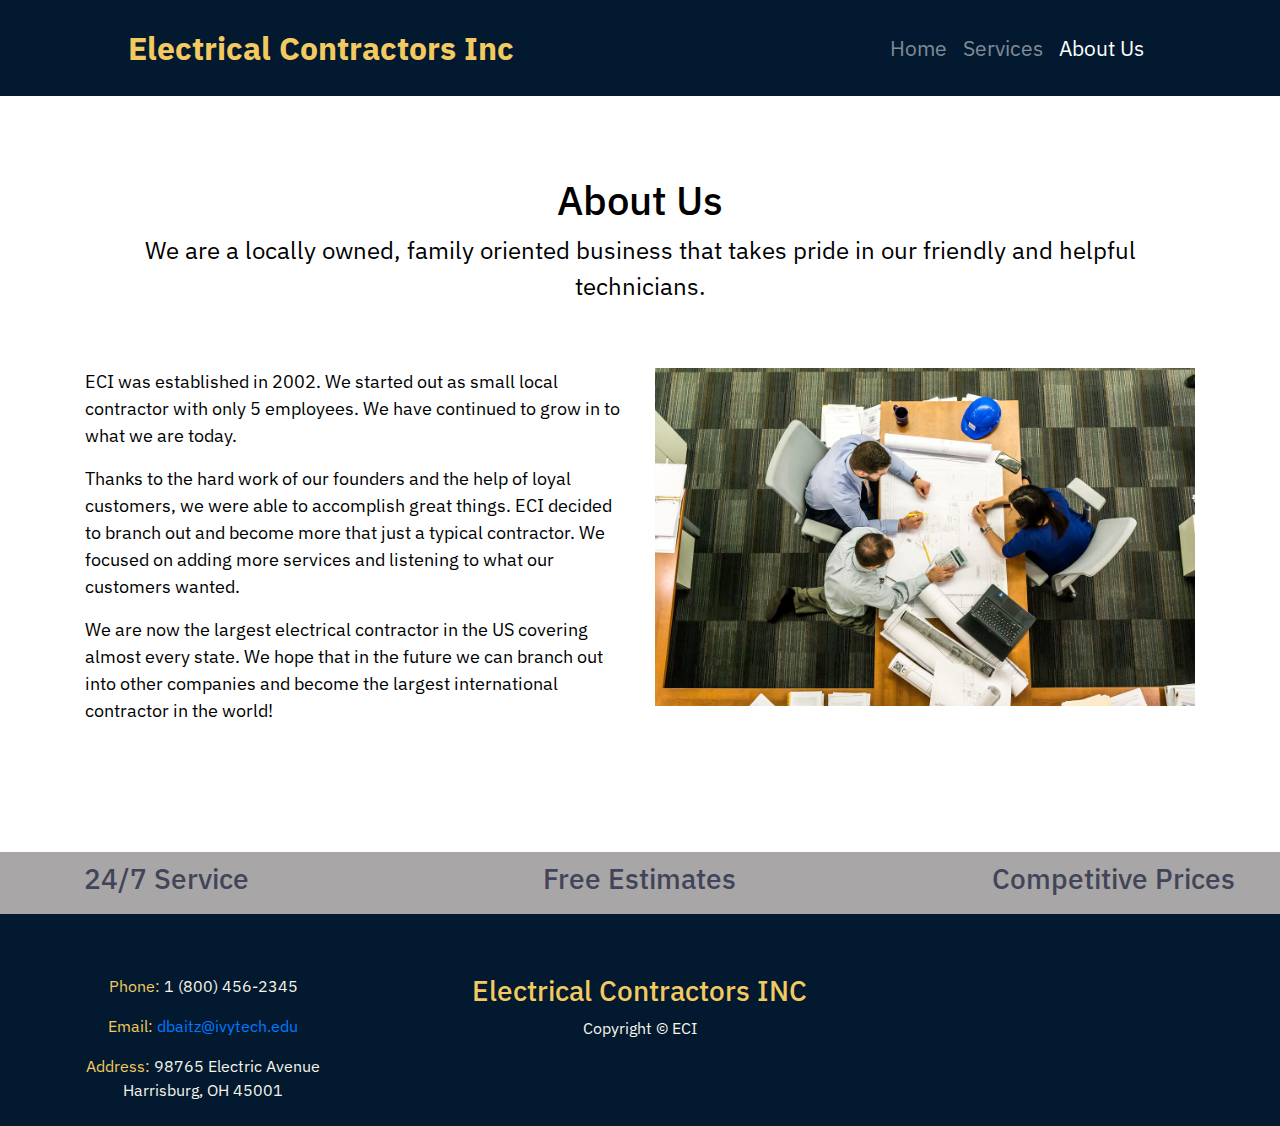
<file: About Us.html>
<!DOCTYPE html>
<html lang="en">
	<head>
		<meta name="viewport" content="width=device-width, initial-scale=1">
		<title> Electrical Contractors Inc </title>
		<meta charset="utf-8">
		<link rel="stylesheet" href="https://stackpath.bootstrapcdn.com/bootstrap/4.4.1/css/bootstrap.min.css" integrity="sha384-Vkoo8x4CGsO3+Hhxv8T/Q5PaXtkKtu6ug5TOeNV6gBiFeWPGFN9MuhOf23Q9Ifjh" crossorigin="anonymous">
		<link rel="stylesheet" href="https://use.fontawesome.com/releases/v5.14.0/css/all.css" integrity="sha384-HzLeBuhoNPvSl5KYnjx0BT+WB0QEEqLprO+NBkkk5gbc67FTaL7XIGa2w1L0Xbgc" crossorigin="anonymous">
		<link rel="stylesheet" href="ECI.css">
		<link href="https://fonts.googleapis.com/css2?family=IBM+Plex+Sans:wght@300;400;500;700&display=swap" rel="stylesheet">
		<style> ul#menu li {display:inline;}</style>
	</head>
<body>
	<nav class="navbar sticky-top navbar-expand-lg navbar-dark bg-dark">
		<span class="navbar-brand"><i class="fas fa-bolt"></i>  Electrical Contractors Inc</span>
		<button class="navbar-toggler" type="button" data-toggle="collapse" data-target="#navbarNav" aria-controls="navbarNav" aria-expanded="false" aria-label="Toggle navigation">
			<span class="navbar-toggler-icon"></span>
		</button>
		<div class="collapse navbar-collapse" id="navbarNav">
			<ul class="navbar-nav ml-auto">
				<li class="nav-item">
				    <a class="nav-link" href="index.html">Home <span class="sr-only">(current)</span></a>
				 </li>
				 <li class="nav-item servicesNav">
				    <a class="nav-link" href="Services.html">Services</a>
				 </li>
				 <li class="nav-item active">
				    <a class="nav-link" href="About Us.html">About Us</a>
				 </li>
			</ul>
		</div>
	</nav>
<main>
	<div class="container aboutUs">
		<h1>About Us</h1>
		<p>We are a locally owned, family oriented business that takes pride in our friendly and helpful technicians.</p>
		<div class="row aboutBlurb">
			<div class="col-md-6">
					<p>ECI was established in 2002. We started out as small local contractor with only 5 employees. We have continued to grow in to what we are today.</p>
					
					<p>Thanks to the hard work of our founders and the help of loyal customers, we were able to accomplish great things. ECI decided to branch out and become more that just a typical contractor. We focused on adding more services and listening to what our customers wanted.</p>

					<p>We are now the largest electrical contractor in the US covering almost every state. We hope that in the future we can branch out into other companies and become the largest international contractor in the world!</p>
			</div>
			<div class="col-md-6">
				<img src="meeting.jpg" class="img-fluid w-100" alt="Responsive image">
			</div>
		</div>
	</div>
</main>	
	<footer class="myFooter">
		<div class="row footerTop">
			<div class="col-md">
				<h3>24/7 Service</h3>
			</div>
			<div class="col-md-1 align-self-center">
				<i class="fas fa-bolt"></i>
			</div>
			<div class="col-md">
				<h3>Free Estimates</h3>
			</div>
			<div class="col-md-1 align-self-center">
				<i class="fas fa-bolt"></i>
			</div>
			<div class="col-md">
				<h3>Competitive Prices</h3>
			</div>
		</div>
		<div class="row footerBottom">
			<div class="col-md-4">
				<div class="row">
					<div class="col">
						<p><span class="color-y">Phone:</span> 1 (800) 456-2345</p>
					</div>
				</div>
				<div class="row">
					<div class="col">
						<p><span class="color-y">Email:</span> <a href = "dbaitz@ivytech.edu"> dbaitz@ivytech.edu</a></p>
					</div>
				</div>
				<div class="row">
					<div class="col">
						<p><span class="color-y">Address:</span> 98765 Electric Avenue
						<br>Harrisburg, OH 45001</p>
					</div>
				</div>
			</div> 
			<div class="col-md-4">
				<h3><span class="color-y">Electrical Contractors INC</span></h3>
				<p>Copyright &copy; ECI</p>
			</div>
			<div class="col-md-4 social-media">
				<div class="row">
					<div class="col">
						<a href="#"><i class="fab fa-facebook"></i></a>
					</div>
				</div>
				<div class="row">
					<div class="col">
						<a href="#"><i class="fab fa-twitter"></i></a>
					</div>
				</div>
				<div class="row">
					<div class="col">
						<a href="#"><i class="fab fa-instagram"></i></a>
					</div>
				</div>
			</div>
		</div> 
	</footer>
		<script src="https://code.jquery.com/jquery-3.4.1.slim.min.js" integrity="sha384-J6qa4849blE2+poT4WnyKhv5vZF5SrPo0iEjwBvKU7imGFAV0wwj1yYfoRSJoZ+n" crossorigin="anonymous"></script>
		<script src="https://cdn.jsdelivr.net/npm/popper.js@1.16.0/dist/umd/popper.min.js" integrity="sha384-Q6E9RHvbIyZFJoft+2mJbHaEWldlvI9IOYy5n3zV9zzTtmI3UksdQRVvoxMfooAo" crossorigin="anonymous"></script>
		<script src="https://stackpath.bootstrapcdn.com/bootstrap/4.4.1/js/bootstrap.min.js" integrity="sha384-wfSDF2E50Y2D1uUdj0O3uMBJnjuUD4Ih7YwaYd1iqfktj0Uod8GCExl3Og8ifwB6" crossorigin="anonymous"></script>
		<script src="ECIJS.js"></script>
	</body>
</html>
</file>
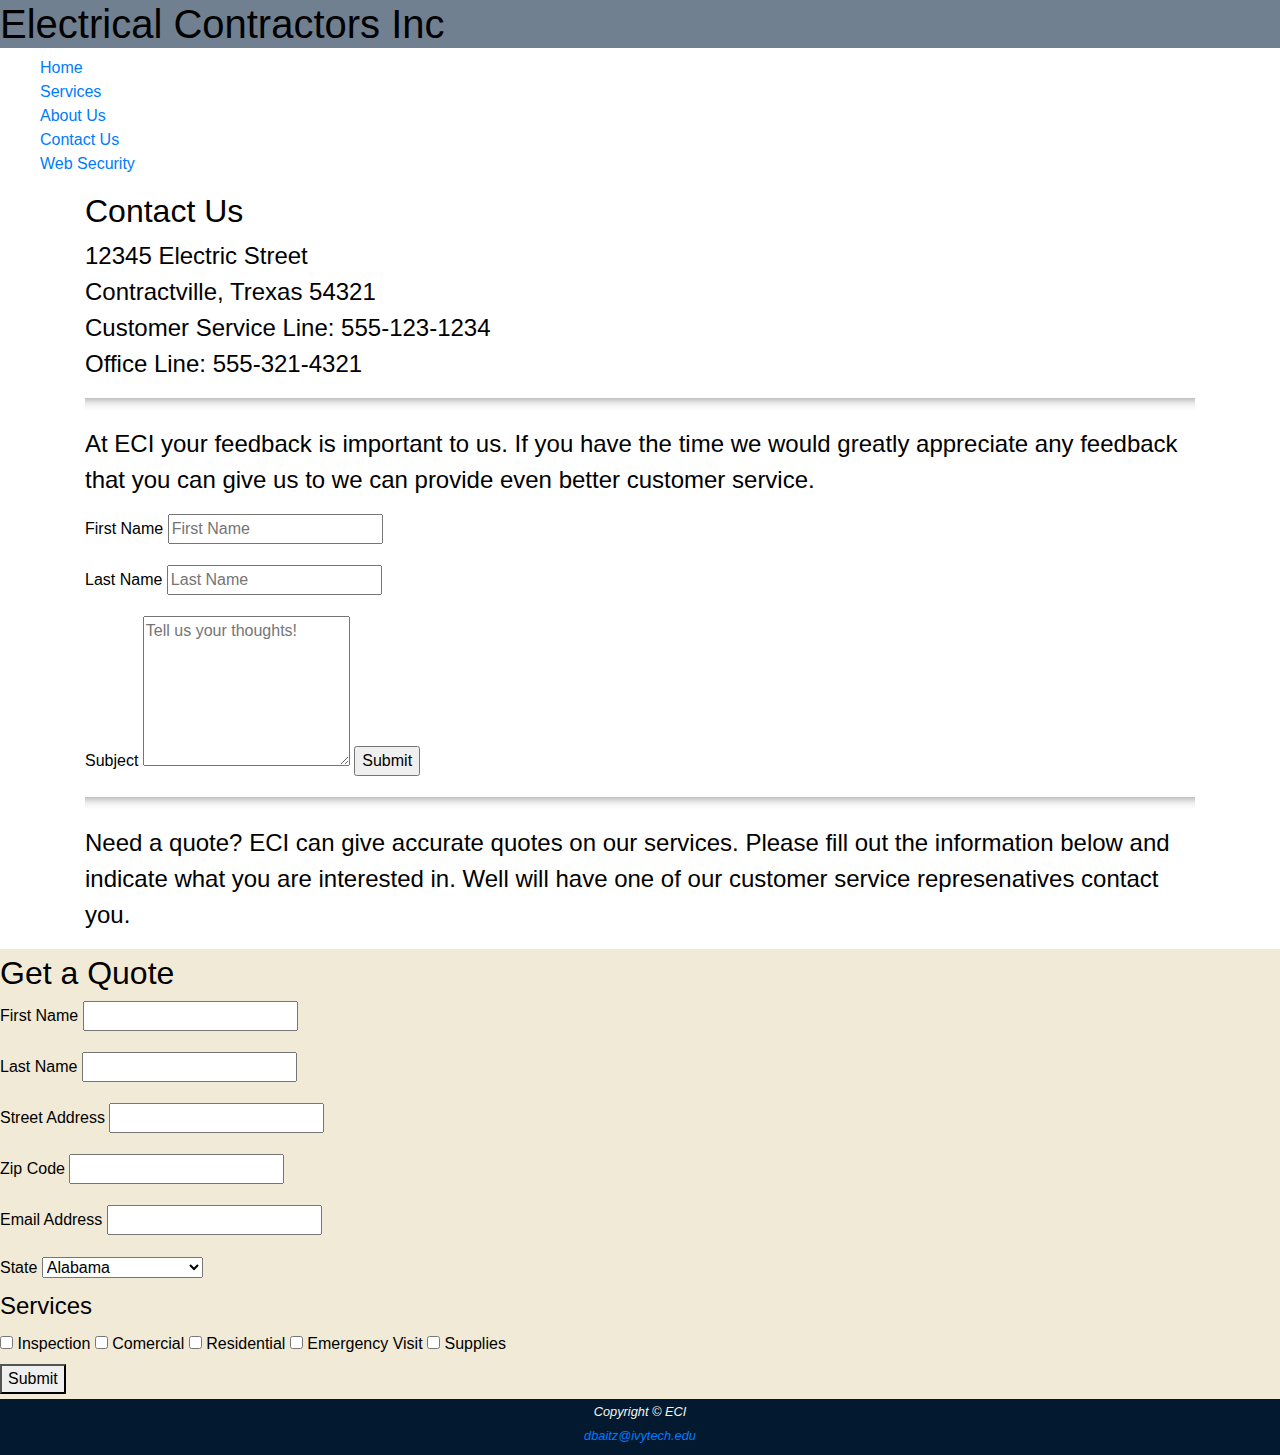
<file: Contact Us.html>
<!DOCTYPE html>
<html lang="en">
	<head>
		<meta name="viewport" content="width=device-width, initial-scale=1">
		<title> Electrical Contractors Inc </title>
		<meta charset="utf-8">
		<link rel="stylesheet" href="https://stackpath.bootstrapcdn.com/bootstrap/4.4.1/css/bootstrap.min.css" integrity="sha384-Vkoo8x4CGsO3+Hhxv8T/Q5PaXtkKtu6ug5TOeNV6gBiFeWPGFN9MuhOf23Q9Ifjh" crossorigin="anonymous">
		<link rel="stylesheet" href="ECI.css">
	</head>
<body>
	<div id="wrapper">
		<header>
			<h1> Electrical Contractors Inc </h1>
		</header>
		<nav>
	<ul>
		<li> <a href = "index.html"> Home</a> </li>
		<li class="servicesNav"> <a href = "Services.html">   Services</a> </li>
		<li> <a href = "About Us.html">  About Us</a> </li>
		<li> <a href = "Contact Us.html">  Contact Us</a>  </li>
		<li> <a href = "Web Security.html"> Web Security</a> </li>
	</ul>
		</nav>
		  
	</div>
		<div class="container">
		<main>
				<div class="row">
					<div class="col">
					</div>
						<div class="col-md-auto">
		<h2> Contact Us </h2>
			<p> 12345 Electric Street <br>
			Contractville, Trexas 54321 <br>
			Customer Service Line: 555-123-1234 <br>
			Office Line: 555-321-4321
			<br> 
			<hr>
			<p> At ECI your feedback is important to us. If you have the time we would greatly appreciate any feedback that you can give us to we can provide even better customer service.</p>
			<form class="contactForm" id="Contactform" action="feedback.html">
				<label class="text" for="fName">First Name</label>
				<input required type="text" id="fName1" name="firstname" placeholder="First Name">
				<p id="fNameError1" class="errorMsg"></p>
				<label class="text" for="lName">Last Name</label>
				<input required type="text" id="lName1" name="lastname" placeholder="Last Name">
				<p id="LNameError1" class="errorMsg"></p>
				<label for="subject">Subject</label>
				<textarea required id="subject" name="subject" placeholder="Tell us your thoughts!" style="height:150px"></textarea>
				<input required type="submit" value="Submit"> 
				
			  </form>
			  <hr>
	<p>Need a quote? ECI can give accurate quotes on our services. Please fill out the information below and indicate what you are interested in.
		 Well will have one of our customer service represenatives contact you.</p>
		<div class="col">
		</div>
					</div>
				</div>
	</div>
		</main>
		 <article class="quote">
		<h2>Get a Quote</h2>
		<form action="quotefeed.html">
		   <fieldset>
			  <label class="text" for="fName">First Name</label>
			  <input required type="text" id="fName" />
			  <p id="fNameError" class="errorMsg"></p>
			  <label class="text" for="lName">Last Name</label>
			  <input required type="text" id="lName" />
			  <p id="lNameError" class="errorMsg"></p>
			  <label class="text" for="sAddress">Street Address</label>
			  <input required type="text" id="sAddress" />
			  <p id="sAddressError" class="errorMsg"></p>
			  <label class="text" for="zCode">Zip Code</label>
			  <input required type="text" id="zCode" />
			  <p id="zCodeError" class="errorMsg"></p>
			  <label class="text" for="email">Email Address</label>
			  <input required type="email" id="emailbox" />
			  <p id="emailError" class="errorMsg"></p>
			  <label class="text" for="state">State</label>
			  <select name="state">
				<option value="AL">Alabama</option>
				<option value="AK">Alaska</option>
				<option value="AZ">Arizona</option>
				<option value="AR">Arkansas</option>
				<option value="CA">California</option>
				<option value="CO">Colorado</option>
				<option value="CT">Connecticut</option>
				<option value="DE">Delaware</option>
				<option value="DC">District of Columbia</option>
				<option value="FL">Florida</option>
				<option value="GA">Georgia</option>
				<option value="HI">Hawaii</option>
				<option value="ID">Idaho</option>
				<option value="IL">Illinois</option>
				<option value="IN">Indiana</option>
				<option value="IA">Iowa</option>
				<option value="KS">Kansas</option>
				<option value="KY">Kentucky</option>
				<option value="LA">Louisiana</option>
				<option value="ME">Maine</option>
				<option value="MD">Maryland</option>
				<option value="MA">Massachusetts</option>
				<option value="MI">Michigan</option>
				<option value="MN">Minnesota</option>
				<option value="MS">Mississippi</option>
				<option value="MO">Missouri</option>
				<option value="MT">Montana</option>
				<option value="NE">Nebraska</option>
				<option value="NV">Nevada</option>
				<option value="NH">New Hampshire</option>
				<option value="NJ">New Jersey</option>
				<option value="NM">New Mexico</option>
				<option value="NY">New York</option>
				<option value="NC">North Carolina</option>
				<option value="ND">North Dakota</option>
				<option value="OH">Ohio</option>
				<option value="OK">Oklahoma</option>
				<option value="OR">Oregon</option>
				<option value="PA">Pennsylvania</option>
				<option value="RI">Rhode Island</option>
				<option value="SC">South Carolina</option>
				<option value="SD">South Dakota</option>
				<option value="TN">Tennessee</option>
				<option value="TX">Texas</option>
				<option value="UT">Utah</option>
				<option value="VT">Vermont</option>
				<option value="VA">Virginia</option>
				<option value="WA">Washington</option>
				<option value="WV">West Virginia</option>
				<option value="WI">Wisconsin</option>
				<option value="WY">Wyoming</option>
			</select>
		   </fieldset>
		   <fieldset>
			  <legend><span>Services</span></legend>
			  <input type="checkbox" onclick="registerquote(event)" id="inspection" value="inspection" name="services" />
			  <label for="inspection" id="inspectionLabel">Inspection</label>
			  <input type="checkbox" onclick="registerquote(event)" id="comercial" value="Comercial" name="services" />
			  <label for="comercial" id="comercialLabel">Comercial</label>
			  <input type="checkbox" onclick="registerquote(event)" id="residential" value="Residential" name="services" />
			  <label for="residential" id="residentialLabel">Residential</label>
			  <input type="checkbox" onclick="registerquote(event)" id="emergencyvisit" value="Emergency Visit" name="services" />
			  <label for="emergencyvisit" id="emergencyVisitLabel">Emergency Visit</label>
			  <input type="checkbox" onclick="registerquote(event)" id="supplies" value="Supplies" name="services" />
			  <label for="supplies" id="suppliesLabel">Supplies</label>
		   </fieldset>
		   
		   <button type="submit" id="submitBtn" value="Submit"> Submit</button>
		</form>
		</article>

<footer class ="myFooter">
	<small>  
	<i>Copyright © ECI <br>
	<a href = "dbaitz@ivytech.edu"> dbaitz@ivytech.edu</a></i>
	</small>
</footer>
<script src="https://code.jquery.com/jquery-3.4.1.slim.min.js" integrity="sha384-J6qa4849blE2+poT4WnyKhv5vZF5SrPo0iEjwBvKU7imGFAV0wwj1yYfoRSJoZ+n" crossorigin="anonymous"></script>
		<script src="https://cdn.jsdelivr.net/npm/popper.js@1.16.0/dist/umd/popper.min.js" integrity="sha384-Q6E9RHvbIyZFJoft+2mJbHaEWldlvI9IOYy5n3zV9zzTtmI3UksdQRVvoxMfooAo" crossorigin="anonymous"></script>
		<script src="https://stackpath.bootstrapcdn.com/bootstrap/4.4.1/js/bootstrap.min.js" integrity="sha384-wfSDF2E50Y2D1uUdj0O3uMBJnjuUD4Ih7YwaYd1iqfktj0Uod8GCExl3Og8ifwB6" crossorigin="anonymous"></script>
		<script src="ECI2.js"></script>
</body>
</html>
</file>
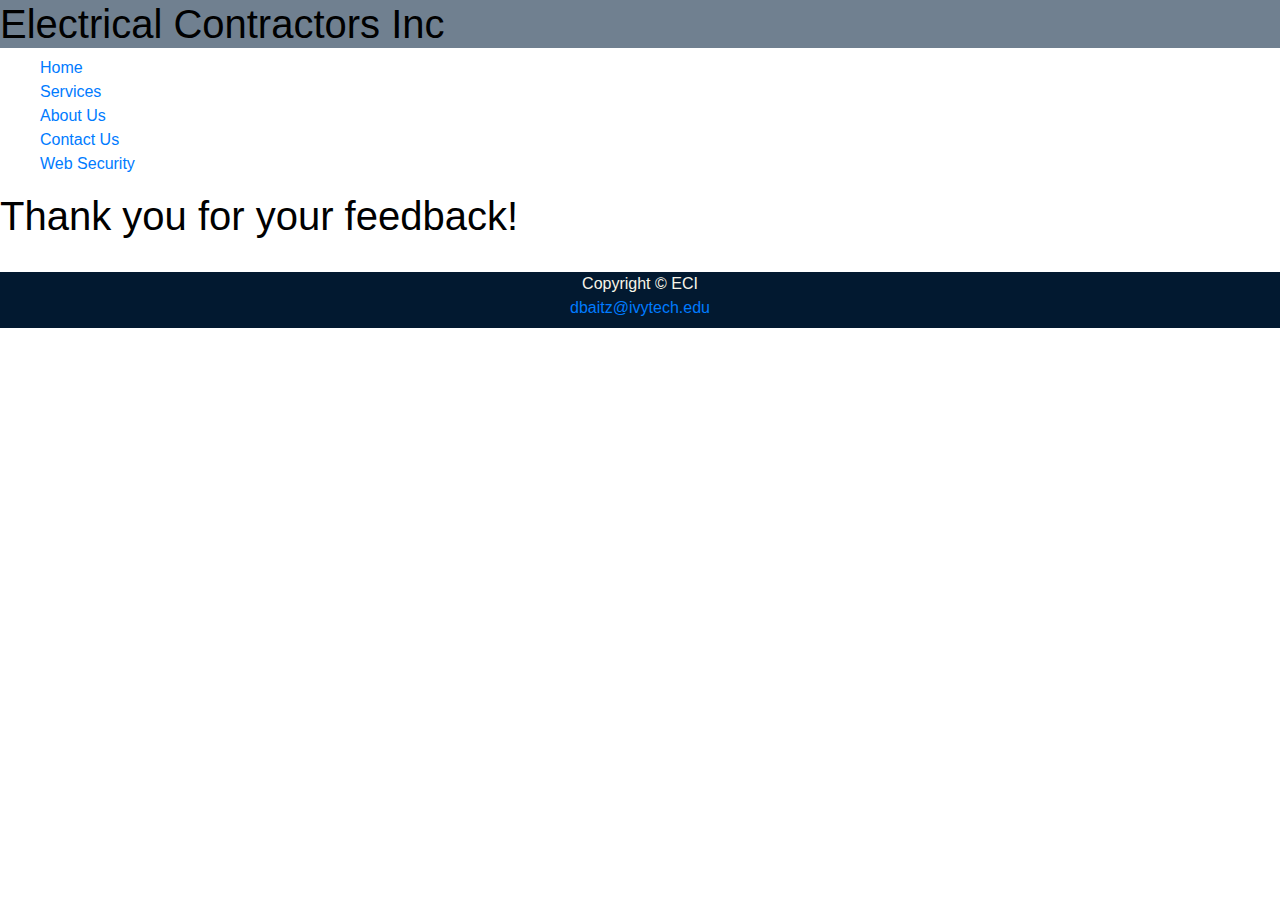
<file: feedback.html>
<!DOCTYPE html>
<html lang="en">
	<head>
		<meta name="viewport" content="width=device-width, initial-scale=1">
		<title> Electrical Contractors Inc </title>
		<meta charset="utf-8">
		<link rel="stylesheet" href="https://stackpath.bootstrapcdn.com/bootstrap/4.4.1/css/bootstrap.min.css" integrity="sha384-Vkoo8x4CGsO3+Hhxv8T/Q5PaXtkKtu6ug5TOeNV6gBiFeWPGFN9MuhOf23Q9Ifjh" crossorigin="anonymous">
		<link rel="stylesheet" href="ECI.css">
		<style> ul#menu li {display:inline;}</style>
	</head>
<body>
	<div id="wrapper">
			<header>
				<h1> Electrical Contractors Inc </h1>
			</header>
			<nav>
				<ul>	
					 <li> <a href = "index.html"> Home</a> </li> 
					 <li class="servicesNav"> <a href = "Services.html">   Services</a> </li>
					 <li> <a href = "About Us.html">  About Us</a> </li>
					 <li> <a href = "Contact Us.html">  Contact Us</a>  </li>	
					 <li> <a href = "Web Security.html"> Web Security</a> </li> 
                </ul>
            </nav>
    </div>
<main>
    <div>
		<h1>Thank you for your feedback!</h1>
    </div>
</main>	
    <br>
	<footer class="myFooter">
		Copyright &copy; ECI  <br> 
		<a href = "dbaitz@ivytech.edu"> dbaitz@ivytech.edu</a> 
	</footer>
	<script src="https://code.jquery.com/jquery-3.4.1.slim.min.js" integrity="sha384-J6qa4849blE2+poT4WnyKhv5vZF5SrPo0iEjwBvKU7imGFAV0wwj1yYfoRSJoZ+n" crossorigin="anonymous"></script>
	<script src="https://cdn.jsdelivr.net/npm/popper.js@1.16.0/dist/umd/popper.min.js" integrity="sha384-Q6E9RHvbIyZFJoft+2mJbHaEWldlvI9IOYy5n3zV9zzTtmI3UksdQRVvoxMfooAo" crossorigin="anonymous"></script>
	<script src="https://stackpath.bootstrapcdn.com/bootstrap/4.4.1/js/bootstrap.min.js" integrity="sha384-wfSDF2E50Y2D1uUdj0O3uMBJnjuUD4Ih7YwaYd1iqfktj0Uod8GCExl3Og8ifwB6" crossorigin="anonymous"></script>
</body>
</html>
</file>
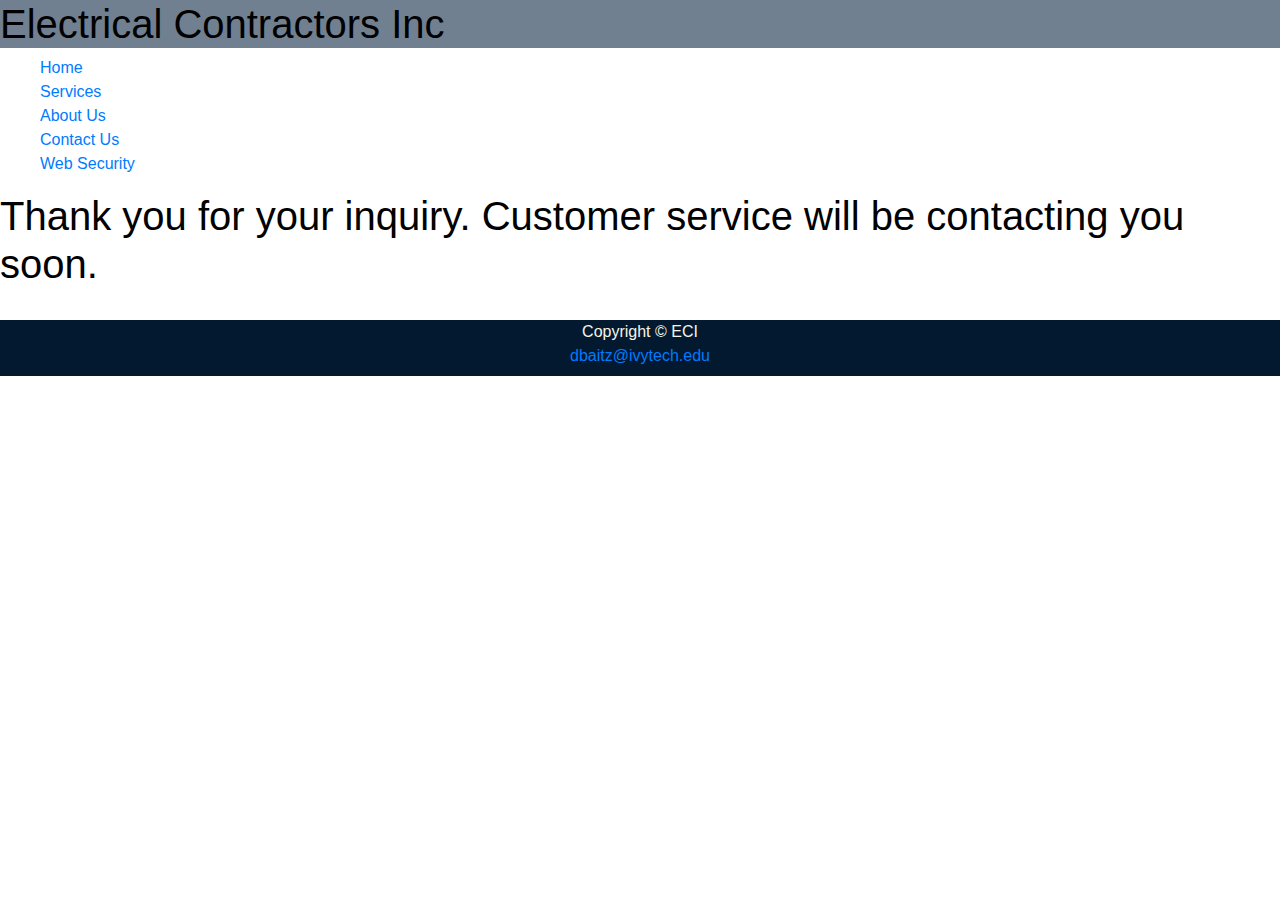
<file: quotefeed.html>
<!DOCTYPE html>
<html lang="en">
	<head>
		<meta name="viewport" content="width=device-width, initial-scale=1">
		<title> Electrical Contractors Inc </title>
		<meta charset="utf-8">
		<link rel="stylesheet" href="https://stackpath.bootstrapcdn.com/bootstrap/4.4.1/css/bootstrap.min.css" integrity="sha384-Vkoo8x4CGsO3+Hhxv8T/Q5PaXtkKtu6ug5TOeNV6gBiFeWPGFN9MuhOf23Q9Ifjh" crossorigin="anonymous">
		<link rel="stylesheet" href="ECI.css">
		<style> ul#menu li {display:inline;}</style>
	</head>
<body>
	<div id="wrapper">
			<header>
				<h1> Electrical Contractors Inc </h1>
			</header>
			<nav>
				<ul>	
					 <li> <a href = "index.html"> Home</a> </li> 
					 <li class="servicesNav"> <a href = "Services.html">   Services</a> </li>
					 <li> <a href = "About Us.html">  About Us</a> </li>
					 <li> <a href = "Contact Us.html">  Contact Us</a>  </li>	
					 <li> <a href = "Web Security.html"> Web Security</a> </li> 
                </ul>
            </nav>
    </div>
<main>
    <div>
		<h1>Thank you for your inquiry. Customer service will be contacting you soon.</h1>
    </div>
</main>	
    <br>
	<footer class="myFooter">
		Copyright &copy; ECI  <br> 
		<a href = "dbaitz@ivytech.edu"> dbaitz@ivytech.edu</a> 
	</footer>
	<script src="https://code.jquery.com/jquery-3.4.1.slim.min.js" integrity="sha384-J6qa4849blE2+poT4WnyKhv5vZF5SrPo0iEjwBvKU7imGFAV0wwj1yYfoRSJoZ+n" crossorigin="anonymous"></script>
	<script src="https://cdn.jsdelivr.net/npm/popper.js@1.16.0/dist/umd/popper.min.js" integrity="sha384-Q6E9RHvbIyZFJoft+2mJbHaEWldlvI9IOYy5n3zV9zzTtmI3UksdQRVvoxMfooAo" crossorigin="anonymous"></script>
	<script src="https://stackpath.bootstrapcdn.com/bootstrap/4.4.1/js/bootstrap.min.js" integrity="sha384-wfSDF2E50Y2D1uUdj0O3uMBJnjuUD4Ih7YwaYd1iqfktj0Uod8GCExl3Og8ifwB6" crossorigin="anonymous"></script>
</body>
</html>
</file>
<file: ECI.css>
header, main, footer { display: block; }
#mobile { display: none; }
#desktop { display: inline; }

/*======================================
	Navbar
=======================================*/

.navbar {
	padding-left: 10%;
	padding-right: 10%;
	padding-bottom: 1.5%;
	padding-top: 1.5%;
	font-size: 1.3rem;
}

.navbar-brand {
	font-size: 2rem;
	font-weight: 700;
}

.navbar-dark .navbar-brand {
	color: #F3CA5F;
}

.bg-dark {
	background-color: #021930!important;
}

/*======================================
	Header
=======================================*/

 header {
	background-color: #708090;
	line-height: 100px;
	width: 100%;
	top: 0;
	left: 0;	
	
}

/*======================================
	Footer
=======================================*/

footer {
	background-color: #021930;
	color: #F7F5E9;
	text-align: center;
	border-top-color: #000000;
	position: absolute;
	width: 100%;
	left: 0;
	overflow: hidden;
	padding-bottom: 8px;
}

footer .footerTop {
	background-color: #A8A6A6;
	padding-bottom: 10px;
	padding-top: 10px;
	color: #424459;
}

footer .footerBottom {
	padding-top: 60px;
}

footer p {
	font-size: 1rem;
}

.social-media {
	font-size: 1.5rem;
}

/*======================================
	General
=======================================*/

p { font-size: 1.5em;
}

ul {
	list-style: none;
}

.color-y {
	color: #F3CA5F;
}

hr {
	height: 12px;
	border: 0;
	box-shadow: inset 0 12px 12px -12px rgba(0,0,0,0.5);
}

body {
    color: #000000;
    font-family: "IBM Plex Sans", sans-serif;
}


h4 {
	background-color:#D2b48c;
	font-size: 1.2em;
	padding-left: .5em;
	padding-bottom: 0px;
	text-transform: uppercase;
	border-bottom: 0px; 
	clear: left;
}

main {
	
	padding-left: 0px;
	padding-right: 0px;
	display: block;
	padding-top: 0px;
}

fieldset {
    border-style: none;
    -o-border-image: none;
       border-image: none;
}

 article {
	background: #F0EAD6;
	padding: 5px 0;
	overflow: auto;
 }

/*======================================
	Home Page
=======================================*/
.welcome-row,
.services-row,
.estimate-row {
	padding-top: 7rem;
	padding-right: 10%;
	padding-left: 10%;
	padding-bottom: 7rem;
	border-bottom: solid 2px black;
}	

.welcome-row,
.estimate-row{
	background-color: white;
	text-align: center;
}

	/*======================================
		Pic Slides
	=======================================*/
#carousel {
	width: 100%;
	z-index: 1;
}

#carousel img {
	max-height: 100vh;
	filter: brightness(75%);
}

.carousel-caption {
	color: white;
	width: 650px;
	left: 10%;
	top: -30%;
	margin-top: 20%;
	height: 20%;
}

.carousel-caption h5{
	font-size: 65px;
	font-weight: bold;
}

.carousel-caption p {
	font-size: 50px;
}



	/*======================================
		Welcome
	=======================================*/
.welcome-row {
	justify-content: center;
	padding-left: 18%;
	padding-right: 18%;
}

.welcome-row p {
	padding-right: 60px;
	padding-left: 60px;
	padding-top: 10%;
	font-size: 20px;
}

.welcome-row h2 {
	font-size: 35px;
	padding-bottom: 10px;
	border-bottom: solid black 1px;
}

.checklist-img {
	text-align: center;
}

.checklist-img img {
	max-width: 200px;
}

	/*======================================
		Services
	=======================================*/

.services-row {
	background-color: #424459;
	justify-content: center;
}

.services-row img {
	border-radius: 10%;
}

.services-title-row {
	padding-bottom: 60px;
	width: 100%;
	text-align: center;

}

.services-title-row h3{
	font-size: 3rem;
	border-bottom: solid #F3CA5F 1px;
}

.card-holder {
	padding-left: 0;
	padding-right: 0;
	margin-bottom: 20px;
	display: flex;
	justify-content: center;
}

.card {
	text-align: center;
	align-items: center;
	width: 90%;
	height: 100%;

}

.card-img-top {
	padding: 5px;
}

.card-text {
	font-size: 15px;
	text-align: left;
}

	/*======================================
		Estimates
	=======================================*/

.Estimate {
	float: right;
}

.Estimate p {
	font-size: .7em;		
}

.Estimate h3 {
	text-align: center;
}

.estimate-row {
	padding-bottom: 10rem;
	justify-content: center;
	border-bottom: none;
}

.estimateForm{
	border: solid black 1px;
	padding: 20px;

}

#Estimate h3 {
	padding-top: 15px;
	padding-bottom: 15px;
}


#Estimate .phone {
	font-size: 35px;
	padding-bottom: 20px;
	color: #DC463D;
}

#Estimate .estimateBlurb {
	padding-bottom: 30px;
}


/*======================================
	Services Page
=======================================*/

.services-title {
	text-align: center;
	padding-top: 5rem;
	padding-right: 2rem;
	padding-left: 2rem;
	padding-bottom: 5rem;

}

.services-title h1 {
	padding-bottom: 20px;
	font-size: 3rem;
}

.serviceList {
	padding-right: 50px;
	padding-left: 50px;
}

#serviceEst {
	text-align: center;
	padding-top: 5rem;
	margin-top: 5rem;
	background-color: #424459;

}

#serviceEst .estimate-row {
	padding-top: 40px;
	background-color: #424459;
}

#serviceEst .estimate-row .estimateForm {
	background-color: white;
}


/*======================================
	About Us Page
=======================================*/

.aboutUs {
	padding-top: 5rem;
	padding-bottom: 7rem;
	text-align: center;
}

.aboutBlurb {
	padding-top: 3rem;
	text-align: left;
	font-size: 12px;
}


@media only screen and (max-width: 1024px) {
	body {
	margin: 0;
	background-image: none;
}	

#wrapper {
	width: auto;
	min-width: 0;
	margin: 0;
	padding: 0;
	box-shadow: none;
}

header {
	border-bottom: 5px solid;
	border-bottom-color: #708090;
}
	
h1 {
	margin-top: 0;
	margin-bottom: 1em;
	padding-top: 1em;
	padding-bottom: 1em;
}
	

		
@media only screen and (max-width: 768px) {
	header {
	height: 128px;
}
	
h2 {
	padding-top: 0.5em;
	padding-right: 0;
	padding-bottom: 0;
	padding-left: 0.5em;
	margin-right: 0.5em;
}	 

}
#mobile { display: inline; }
#desktop { display: none; }
}

}
</file>
